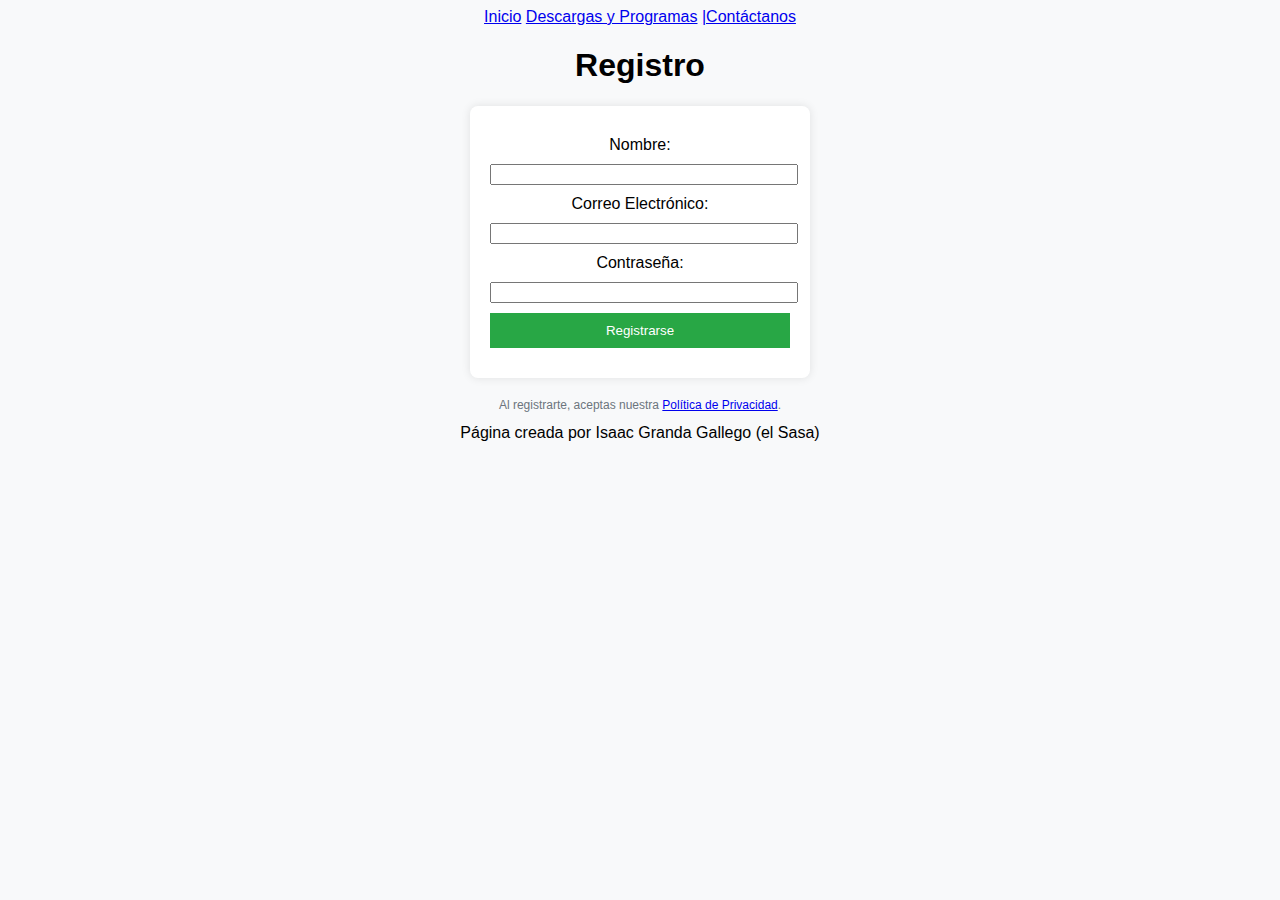
<file: index.html>
<!DOCTYPE html>
<html lang="es">
<head>
    <meta charset="UTF-8">
    <meta name="viewport" content="width=device-width, initial-scale=1.0">
    <title>Registro - Página de Videojuegos</title>
    <link rel="stylesheet" href="styles.css">
</head>
<body>
    <header>
        <nav>
            <a href="index.html">Inicio</a>
            <a href="descargas.html">Descargas y Programas</a>
            <a href="contacto.html">|Contáctanos</a>
        </nav>
    </header>

    <main>
        <section>
            <h1>Registro</h1>
            <form action="/subpagina.html">
                <label for="nombre">Nombre:</label>
                <input type="text" id="nombre" name="nombre" required>

                <label for="email">Correo Electrónico:</label>
                <input type="email" id="email" name="email" required>

                <label for="password">Contraseña:</label>
                <input type="password" id="password" name="password" required>

                <input type="submit" value="Registrarse"> 
            </form>

            <p class="privacidad">
                Al registrarte, aceptas nuestra <a href="#">Política de Privacidad</a>.
            </p>
        </section>
    </main>

    <footer>
        Página creada por Isaac Granda Gallego (el Sasa)
    </footer>
</body>
</html>
</file>
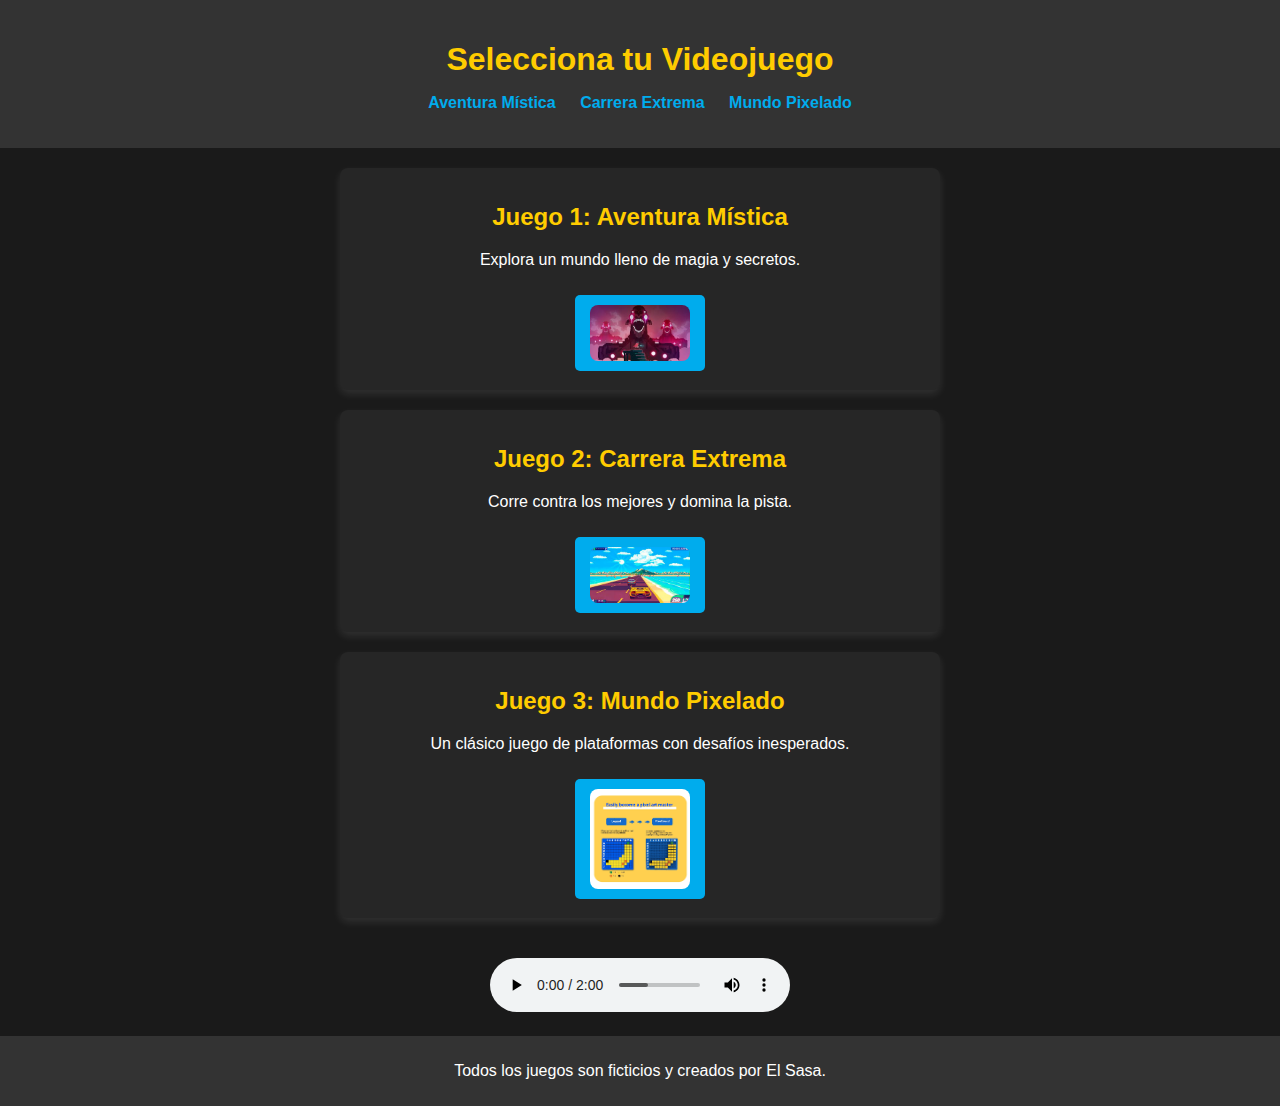
<file: biblioteca_pagina.html>
<!DOCTYPE html>
<html lang="es">
<head>
    <meta charset="UTF-8">
    <meta name="viewport" content="width=device-width, initial-scale=1.0">
    <title>Selección de Videojuegos</title>
    <link rel="stylesheet" href="biblioteca_pagina.css"> <!-- Enlace al CSS -->
</head>
<body>

    <header>
        <h1>Selecciona tu Videojuego</h1>
        <nav>
            <ul>
                <li><a href="#juego1">Aventura Mística</a></li>
                <li><a href="#juego2">Carrera Extrema</a></li>
                <li><a href="#juego3">Mundo Pixelado</a></li>
            </ul>
        </nav>
    </header>

    <main>
        <section>
            <article id="juego1">
                <h2>Juego 1: Aventura Mística</h2>
                <p>Explora un mundo lleno de magia y secretos.</p>
                <a href="juego1.html" class="boton">
                    <img src="images.jpeg" alt="Aventura Mística">
                </a>
            </article>

            <article id="juego2">
                <h2>Juego 2: Carrera Extrema</h2>
                <p>Corre contra los mejores y domina la pista.</p>
                <a href="juego2.html" class="boton">
                    <img src="descarga.jpeg" alt="Carrera Extrema">
                </a>
            </article>

            <article id="juego3">
                <h2>Juego 3: Mundo Pixelado</h2>
                <p>Un clásico juego de plataformas con desafíos inesperados.</p>
                <a href="juego3.html" class="boton">
                    <img src="images.png" alt="Mundo Pixelado">
                </a>
            </article>
        </section>
    </main>
<audio controls>
    <source src="OogaBooga (Someday Trauma).mp3" type="audio/mp3">
    </audio>
    <footer>
        <p>Todos los juegos son ficticios y creados por El Sasa.</p>
    </footer>
</body>
</html>
</file>
<file: styles.css>
body {
    font-family: Arial, sans-serif;
    text-align: center;
    background-color: #f8f9fa;
}

form {
    width: 300px;
    margin: 20px auto;
    padding: 20px;
    background-color: #fff;
    box-shadow: 0 0 10px rgba(0,0,0,0.1);
    border-radius: 8px;
}

label, input {
    display: block;
    width: 100%;
    margin: 10px 0;
}

input[type="submit"] {
    background-color: #28a745;
    color: white;
    border: none;
    padding: 10px;
    cursor: pointer;
}

input[type="submit"]:hover {
    background-color: #218838;
}

.privacidad {
    font-size: 12px;
    color: #6c757d;
}
</file>
<file: biblioteca_pagina.css>
body {
    font-family: Arial, sans-serif;
    text-align: center;
    background-color: #1a1a1a;
    color: white;
    margin: 0;
    padding: 0;
}

header {
    background-color: #333;
    padding: 20px;
}

h1 {
    color: #ffcc00;
    margin-bottom: 10px;
}


nav ul {
    list-style: none;
    padding: 0;
}

nav ul li {
    display: inline;
    margin: 0 10px;
}

nav ul li a {
    text-decoration: none;
    color: #00aced;
    font-weight: bold;
    transition: 0.3s;
}

nav ul li a:hover {
    color: #ffcc00;
}

/* Sección principal */
section {
    max-width: 600px;
    margin: auto;
    padding: 20px;
}


article {
    background-color: #262626;
    padding: 15px;
    border-radius: 8px;
    margin-bottom: 20px;
    box-shadow: 0px 4px 8px rgba(255, 255, 255, 0.1);
}

h1, h2 {
    color: #ffcc00;
}

.boton {
    display: inline-block;
    padding: 10px 15px;
    margin-top: 10px;
    text-decoration: none;
    color: white;
    background-color: #00aced;
    border-radius: 5px;
    transition: 0.3s;
}

.boton img {
    width: 100px;
    height: auto;
    display: block;
    margin: auto;
    border-radius: 8px;
}

.boton:hover {
    background-color: #faf7e8;
    color: black;
}

/* Pie de página */
footer {
    background-color: #333;
    padding: 10px;
    margin-top: 20px;
}
</file>
